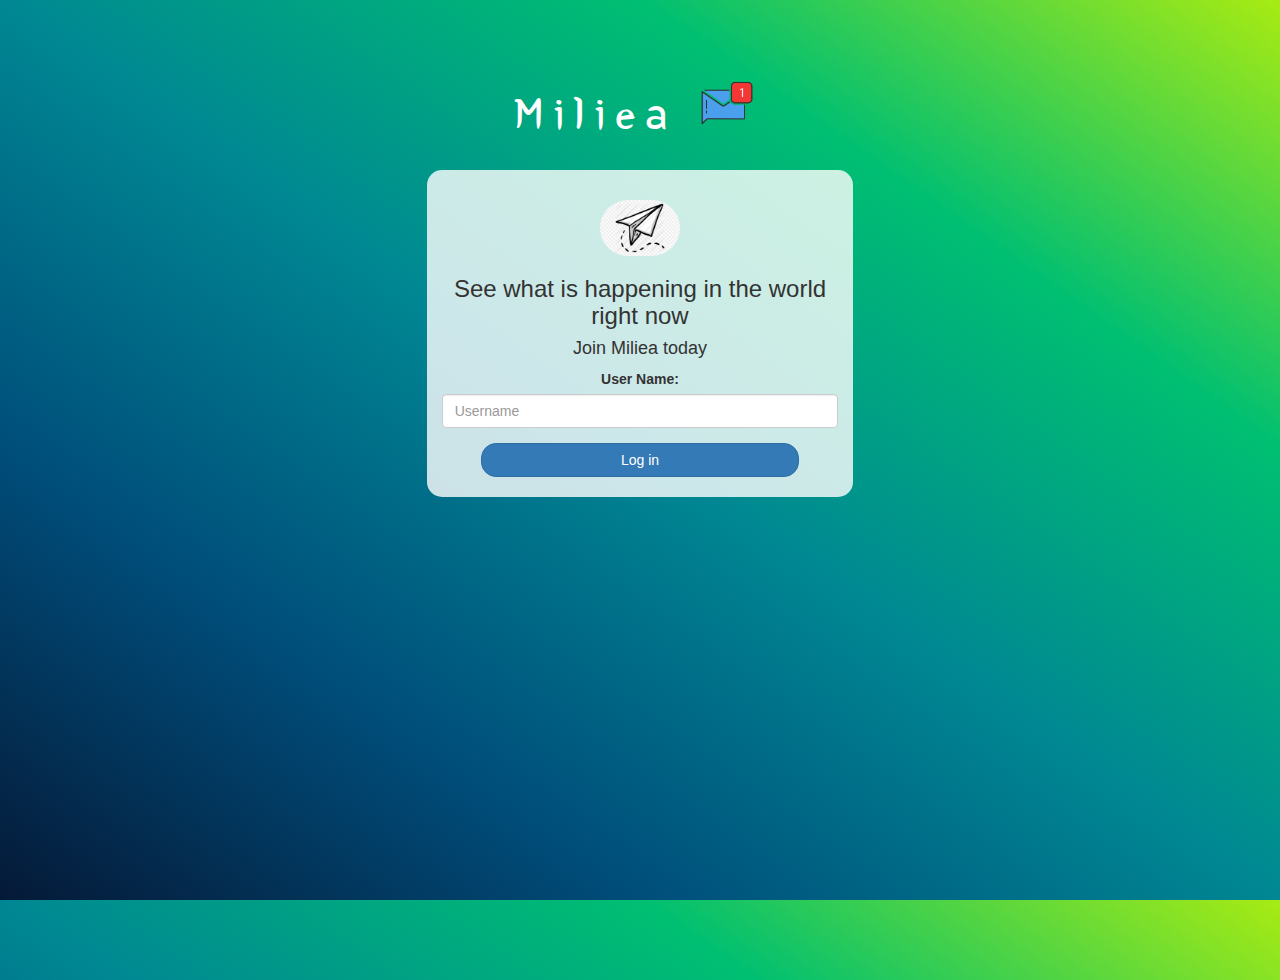
<file: index.html>
<!DOCTYPE html>
<html>
<head>
	<title>Miliea</title>
<link href="https://fonts.googleapis.com/css?family=Yeon+Sung&display=swap" rel="stylesheet"><meta name="viewport" content="width=device-width, initial-scale=1">

<link rel="stylesheet" href="https://maxcdn.bootstrapcdn.com/bootstrap/3.4.0/css/bootstrap.min.css">
<script src="https://ajax.googleapis.com/ajax/libs/jquery/3.4.1/jquery.min.js"></script>
<script src="https://maxcdn.bootstrapcdn.com/bootstrap/3.4.0/js/bootstrap.min.js"></script>

<link rel="stylesheet" type="text/css" href="style.css">
<script src="kwitter.js"></script>
</head>
<body>
<center>
	<h1 class="header">	
		Miliea	<sup>
	<img src="m2.png">
	</sup>
</h1>
	<div class="col-lg-4 col-md-6 col-sm-6 col-xs-11 login_div">
	<img src="paper plane.png" class="logo">
		<h3 >See what is happening in the world right now</h3>
		<h4 >Join Miliea today</h4>
		<div class="form-group">
		  <label >User Name:</label>
		  <input type="text" id="user_name" placeholder="Username" class="form-control">		
		</div>
		<button id="login_button" class="btn btn-primary" onclick="addUser()">Log in</button>
		<br><br>
	</div>
</center>
</body>
</html>
</file>
<file: style.css>
html, body
{
  height: 100%;
  margin: 0;
}

body
{
	background-image: linear-gradient(to right top, #051937, #004d7a, #008793, #00bf72, #a8eb12);
}

.header
{
	color: white;font-family: 'Yeon Sung';font-size: 45px;letter-spacing: 10px;margin-top: 80px;
}
.header img
{
	width: 80px;margin-left: -15px;
}

.login_div
{
	background: rgba(255,255,255,0.8);float: none;border-radius: 15px;
}

.logo
{
	width: 80px;margin-top: 30px;border-radius: 40px;
}

#login_button
{
	width: 80%;border-radius: 15px;
}

.room_name
{
	cursor: pointer;
	font-size: 20px;
}


#logout
{
	font-size: 20px; float: right;
}


#output
{
	padding: 10px; width:80%;background: rgba(255,255,255,0.8);border-radius: 15px;
}

.input_div_room_page
{
	width: 80%;
}

.input_div label
{
	color: white;font-size: 20px;
}


.input_div_message_page
{
	position: fixed;bottom: 0px;width: 100%;background: rgba(255,255,255,0.8);
}
.input_div_message_page label
{
	color: black;
}
.input_div_message_page #msg
{
	width: 80%;
}
.input_div_message_page button
{
	margin-top: 15px;
	width: 50%; 
}
.color_white
{
	color: white
}

.user_tick
{
	width:20px;
}
.message_h4
{
	padding-left:5px;color:grey;
}
</file>
